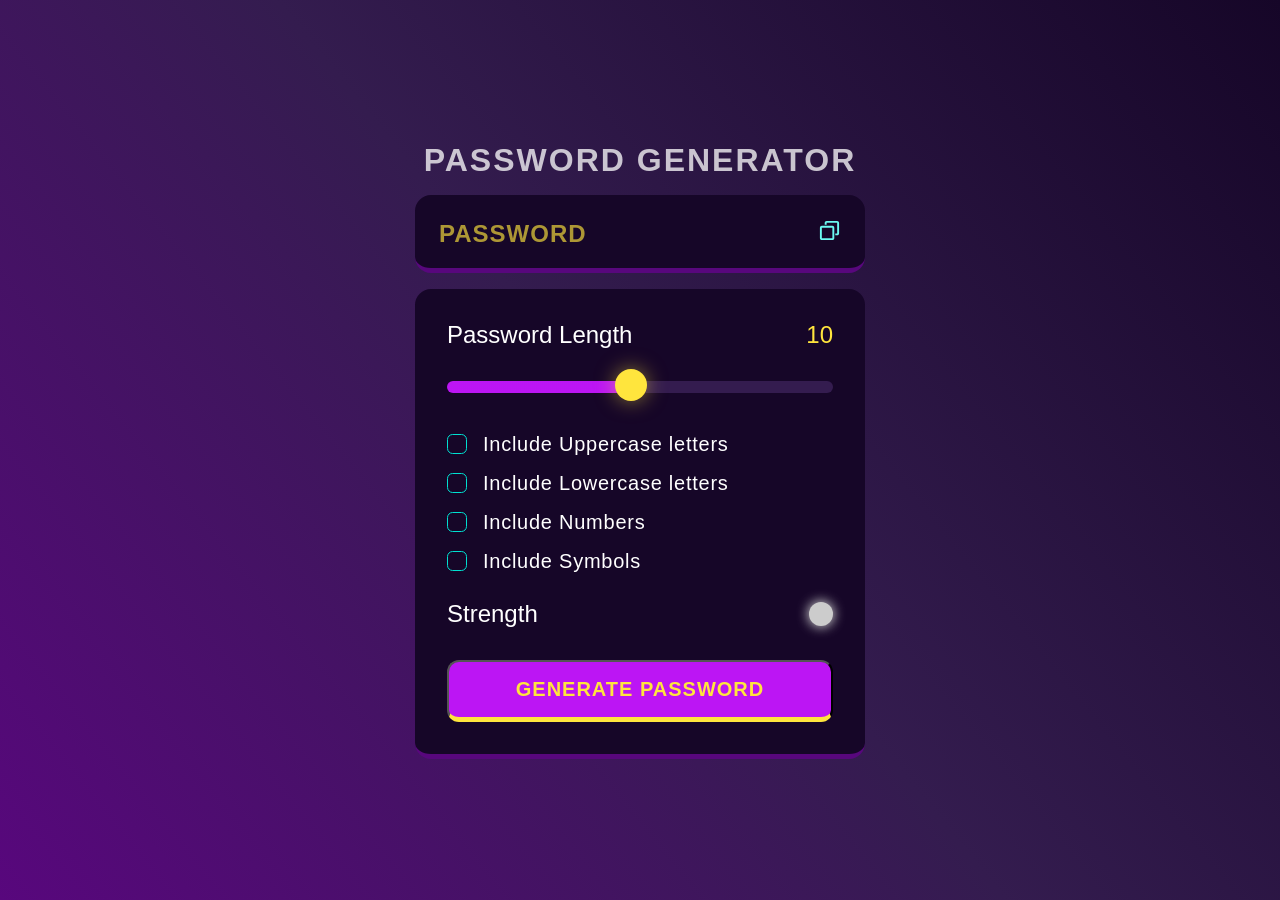
<file: index.html>
<!DOCTYPE html>
<html lang="en">
  <head>
    <meta charset="UTF-8" />
    <meta name="viewport" content="width=device-width, initial-scale=1.0" />
    <link rel="preconnect" href="https://fonts.googleapis.com" />
    <link rel="preconnect" href="https://fonts.gstatic.com" crossorigin />
    <title>Password Genertor by inter-dev</title>
    <link rel="stylesheet" href="style.css" />
  </head>
  <body>
    <!-- wrapper -->

   
      <div class="container">
        <!-- passwordgenerator heading -->

        <h1>Password Generator</h1>

        <!-- input div where password display -->

        <div class="display-container">
          <!-- input -->
          <input
            readonly
            type="text"
            placeholder="Password"
            class="Display"
            data-passwordDisplay
          />

          <!-- copy wala button -->
          <!-- on click text show copied -->

          <button class="copyBtn" data-copy>
            <span class="copy-tooltip" data-copyMsg></span>
            <!-- copywala img -->
            <img src="assets/copy.svg" alt="copy" height="23" width="23" />
          </button>
        </div>

        <!-- input wali field where you set password checkboxe -->

        <div class="input-container">
          <!-- Password Length heading and number which keep chnaging -->

          <div class="length-container">
            <p>Password Length</p>
            <p data-lengthNumber>5</p>
          </div>

          <!-- ek slider bna na hai -->

          <input
            type="range"
            min="1"
            max="20"
            step="1"
            class="slider"
            data-lengthSlider
          />

          <!-- check boxes div -->

          <div class="checkboxgroup">
            <div class="check">
              <input type="checkbox" id="uppercase" />
              <label for="uppercase">Include Uppercase letters</label>
            </div>
            <div class="check">
              <input type="checkbox" id="lowercase" />
              <label for="uppercase">Include Lowercase letters</label>
            </div>
            <div class="check">
              <input type="checkbox" id="numbers" />
              <label for="uppercase">Include Numbers</label>
            </div>
            <div class="check">
              <input type="checkbox" id="symbols" />
              <label for="uppercase">Include Symbols</label>
            </div>
          </div>

          <!-- strength wala  -->

          <div class="strengthcontainer">
            <p>Strength</p>
            <div class="indicator" dataindicator></div>
          </div>

          <!-- Generate password button -->

          <button class="generateButton">Generate Password</button>
        </div>
      </div>
  

    <script src="script.js"></script>
  </body>
</html>
</file>
<file: style.css>
*,
*::before,
*::after {
    margin: 0;
    padding: 0;
    box-sizing: border-box;
    font-family: 'League Spartan', sans-serif;
}

:root {
    /* gloabal csss */

    --dk-red: hsl(0, 76%, 44%);

    --dk-violet: hsl(268, 75%, 9%);
    --lt-violet: hsl(268, 47%, 21%);
    --lt-violet2: hsl(281, 89%, 26%);
    --vb-violet: hsl(285, 91%, 52%);
    --vb-violet2: hsl(290, 70%, 36%);

    --vb-yellow: hsl(52, 100%, 62%);


    --pl-white: hsl(0, 0%, 100%);

    --vb-cyan: hsl(176, 100%, 44%);
    --vb-cyan2: hsl(177, 92%, 70%);

    --dk-text: hsl(198, 20%, 13%);
}

/* * https: //angrytools.com/gradient/ */




body {
    width: 100vw;
    height: 100vh;
    display: flex;
    flex-direction: column;
    align-items: center;
    justify-content: center;
    background: linear-gradient(231deg, rgba(22, 6, 40, 1) 0%, rgba(52, 28, 79, 1) 50%, rgba(88, 7, 125, 1) 100%);
    overflow-y: hidden;
}

.container {
    width: 90%;
    max-width: 450px;

}

h1 {
    color: var(--pl-white);
    opacity: 0.75;
    text-transform: uppercase;
    letter-spacing: 2px;
    line-height: 1.2;
    text-align: center;
}

/* dispay containre */

.display-container {
    position: relative;
    background-color: var(--dk-violet);
    border-radius: 1rem;
    border-bottom: 0.35rem solid var(--lt-violet2);

    margin: 1rem 0;
    padding-top: 0.35rem;
}


.Display {
    width: 100%;
    background-color: transparent;
    outline: none;
    border: none;

    padding: 1.15rem 1rem;
    color: var(--vb-yellow);
    font-weight: 600;
    font-size: 1.5rem;
    line-height: 30px;
    letter-spacing: 1px;
    padding-right: 3.25rem;
}

.Display::placeholder {
    position: absolute;
    top: 50%;
    left: 1.5rem;
    font-size: 1.5rem;
    line-height: 30px;
    color: var(--vb-yellow);
    opacity: 0.65;
    text-transform: uppercase;
    transform: translateY(-50%);
}

.display-container button {
    position: absolute;
    top: 50%;
    right: 1.5rem;
    transform: translateY(-50%);
    background-color: transparent;
    border: none;

}

.input-container {
    width: 100%;
    background-color: var(--dk-violet);
    padding: 2rem;
    border-radius: 1rem;
    border-bottom: 0.35rem solid var(--lt-violet2);
}

.length-container {
    display: flex;
    justify-content: space-between;
    align-items: center;
}

.length-container p:nth-child(1) {
    color: var(--pl-white);
    font-size: 1.5rem;
}

.length-container p:nth-child(2) {
    color: var(--vb-yellow);
    font-size: 1.5rem;
}

.strengthcontainer {
    display: flex;
    justify-content: space-between;
    align-items: center;
    margin-top: 1.7rem;
    margin-bottom: 2rem;

}

.strengthcontainer p {
    color: var(--pl-white);
    font-size: 1.5rem;
}

.indicator {
    width: 1.5rem;
    height: 1.5rem;
    border-radius: 50%;
}

.generateButton {
    width: 100%;
    padding: 1rem 0;
    background-color: var(--vb-violet);
    text-align: center;
    border-radius: 0.75rem;
    border-bottom: 0.35rem solid var(--vb-yellow);
    text-transform: uppercase;
    letter-spacing: 1px;
    color: var(--vb-yellow);
    font-weight: 600;
    font-size: 1.25rem;

    cursor: pointer;
}

.generateButton:hover {
    background-color: black;
}


.check {
    display: flex;
    align-items: center;
    margin: 1rem 0;
    gap: 0 1rem;
}

.check input {
    /* appearance: none; default tarikha s abrowser style krega woh nhi chaiya */

    appearance: none;
    width: 20px;
    height: 20px;
    border: 1px solid var(--vb-cyan);
    cursor: pointer;
    position: relative;
    /* as tick ko uspa overlap krna hai */

    border-radius: 0.35rem;
}

.check input:checked {
    background-color: var(--vb-cyan);

}

.check input:checked::before {

    content: '✓';
    position: absolute;
    color: var(--dk-text);
    font-weight: 600;
    font-size: 1.05rem;
    left: 50%;
    top: -3.5px;
    transform: translateX(-50%) translateY(9%);
    z-index: 2;


}

.check label {
    color: var(--pl-white);
    font-size: 1.25rem;
    letter-spacing: 0.75px;
}

.slider {
    position: relative;
    appearance: none;
    width: 100%;
    height: 0.75rem;
    cursor: pointer;
    background-color: var(--lt-violet);
    border-radius: 1rem;
    margin-top: 2rem;
    margin-bottom: 1.5rem;
    background-image: linear-gradient(var(--vb-violet), var(--vb-violet));
    background-repeat: no-repeat;
}

/* slider thumb ko acess */
.slider::-webkit-slider-thumb {
    position: relative;

    appearance: none;
    height: 2rem;
    width: 2rem;
    border-radius: 50%;
    background-color: var(--vb-yellow);
    cursor: pointer;
    margin-top: -3px;
    box-shadow: 0px 0px 20px 0px rgba(255, 229, 61, 0.50);
    transition: all 100ms ease-in-out;


}

.slider:focus {
    outline: 3px solid var(--vb-yellow);
}

.slider::-webkit-slider-thumb:hover {
    outline: 2px solid var(--vb-yellow);
    background-color: var(--dk-violet);
    box-shadow: 0px 0px 25px 5px rgba(255, 229, 61, 0.80);
}

.copyBtn {
    cursor: pointer;
}

.copy-tooltip {
    position: absolute;
    background-color: var(--vb-violet2);
    color: var(--vb-yellow);
    font-size: 1.25rem;
    top: -35px;
    left: -25px;
    padding: 5px 10px;
    border-radius: 1rem;
    letter-spacing: 2px;
    opacity: 0;
    transform: scale(0);
    transform-origin: bottom;
    transition: all 250ms ease-in-out;

}

.copy-tooltip.active {
    opacity: 1;
    transform: scale(1);
}

/* //in case of mozilla firefox */

.slider::-moz-range-thumb {
    position: relative;
    z-index: 1;
    appearance: none;
    height: 2rem;
    width: 2rem;
    border-radius: 50%;
    background: var(--vb-yellow);
    box-shadow: 0px 0px 20px 0px rgba(255, 229, 61, 0.50);
    cursor: pointer;
}

.slider::-moz-range-thumb:hover {
    outline: 2px solid var(--vb-yellow);
    background-color: var(--dk-violet);
    box-shadow: 0px 0px 25px 5px rgba(255, 229, 61, 0.80);
}
</file>
<file: 02passwordgenerator/style.css>
*,
*::before,
*::after {
    margin: 0;
    padding: 0;
    box-sizing: border-box;
    font-family: 'League Spartan', sans-serif;
}

:root {
    /* gloabal csss */

    --dk-red: hsl(0, 76%, 44%);

    --dk-violet: hsl(268, 75%, 9%);
    --lt-violet: hsl(268, 47%, 21%);
    --lt-violet2: hsl(281, 89%, 26%);
    --vb-violet: hsl(285, 91%, 52%);
    --vb-violet2: hsl(290, 70%, 36%);

    --vb-yellow: hsl(52, 100%, 62%);


    --pl-white: hsl(0, 0%, 100%);

    --vb-cyan: hsl(176, 100%, 44%);
    --vb-cyan2: hsl(177, 92%, 70%);

    --dk-text: hsl(198, 20%, 13%);
}

/* * https: //angrytools.com/gradient/ */




.wrapper {
    width: 100vw;
    height: 100vh;
    display: flex;
    flex-direction: column;
    align-items: center;
    justify-content: center;
    background: linear-gradient(231deg, rgba(22, 6, 40, 1) 0%, rgba(52, 28, 79, 1) 50%, rgba(88, 7, 125, 1) 100%);
    ;
}

.container {
    width: 90%;
    max-width: 450px;

}

h1 {
    color: var(--pl-white);
    opacity: 0.75;
    text-transform: uppercase;
    letter-spacing: 2px;
    line-height: 1.2;
    text-align: center;
}

/* dispay containre */

.display-container {
    position: relative;
    background-color: var(--dk-violet);
    border-radius: 1rem;
    border-bottom: 0.35rem solid var(--lt-violet2);

    margin: 1rem 0;
    padding-top: 0.35rem;
}


.Display {
    width: 100%;
    background-color: transparent;
    outline: none;
    border: none;

    padding: 1.15rem 1rem;
    color: var(--vb-yellow);
    font-weight: 600;
    font-size: 1.5rem;
    line-height: 30px;
    letter-spacing: 1px;
    padding-right: 3.25rem;
}

.Display::placeholder {
    position: absolute;
    top: 50%;
    left: 1.5rem;
    font-size: 1.5rem;
    line-height: 30px;
    color: var(--vb-yellow);
    opacity: 0.65;
    text-transform: uppercase;
    transform: translateY(-50%);
}

.display-container button {
    position: absolute;
    top: 50%;
    right: 1.5rem;
    transform: translateY(-50%);
    background-color: transparent;
    border: none;

}

.input-container {
    width: 100%;
    background-color: var(--dk-violet);
    padding: 2rem;
    border-radius: 1rem;
    border-bottom: 0.35rem solid var(--lt-violet2);
}

.length-container {
    display: flex;
    justify-content: space-between;
    align-items: center;
}

.length-container p:nth-child(1) {
    color: var(--pl-white);
    font-size: 1.5rem;
}

.length-container p:nth-child(2) {
    color: var(--vb-yellow);
    font-size: 1.5rem;
}

.strengthcontainer {
    display: flex;
    justify-content: space-between;
    align-items: center;
    margin-top: 1.7rem;
    margin-bottom: 2rem;

}

.strengthcontainer p {
    color: var(--pl-white);
    font-size: 1.5rem;
}

.indicator {
    width: 1.5rem;
    height: 1.5rem;
    border-radius: 50%;
}

.generateButton {
    width: 100%;
    padding: 1rem 0;
    background-color: var(--vb-violet);
    text-align: center;
    border-radius: 0.75rem;
    border-bottom: 0.35rem solid var(--vb-yellow);
    text-transform: uppercase;
    letter-spacing: 1px;
    color: var(--vb-yellow);
    font-weight: 600;
    font-size: 1.25rem;

    cursor: pointer;
}

.generateButton:hover {
    background-color: black;
}


.check {
    display: flex;
    align-items: center;
    margin: 1rem 0;
    gap: 0 1rem;
}

.check input {
    /* appearance: none; default tarikha s abrowser style krega woh nhi chaiya */

    appearance: none;
    width: 20px;
    height: 20px;
    border: 1px solid var(--vb-cyan);
    cursor: pointer;
    position: relative;
    /* as tick ko uspa overlap krna hai */

    border-radius: 0.35rem;
}

.check input:checked {
    background-color: var(--vb-cyan);

}

.check input:checked::before {

    content: '✓';
    position: absolute;
    color: var(--dk-text);
    font-weight: 600;
    font-size: 1.05rem;
    left: 50%;
    top: -3.5px;
    transform: translateX(-50%) translateY(9%);
    z-index: 2;


}

.check label {
    color: var(--pl-white);
    font-size: 1.25rem;
    letter-spacing: 0.75px;
}

.slider {
    position: relative;
    appearance: none;
    width: 100%;
    height: 0.75rem;
    cursor: pointer;
    background-color: var(--lt-violet);
    border-radius: 1rem;
    margin-top: 2rem;
    margin-bottom: 1.5rem;
    background-image: linear-gradient(var(--vb-violet), var(--vb-violet));
    background-repeat: no-repeat;
}

/* slider thumb ko acess */
.slider::-webkit-slider-thumb {
    position: relative;

    appearance: none;
    height: 2rem;
    width: 2rem;
    border-radius: 50%;
    background-color: var(--vb-yellow);
    cursor: pointer;
    margin-top: -3px;
    box-shadow: 0px 0px 20px 0px rgba(255, 229, 61, 0.50);
    transition: all 100ms ease-in-out;


}

.slider:focus {
    outline: 3px solid var(--vb-yellow);
}

.slider::-webkit-slider-thumb:hover {
    outline: 2px solid var(--vb-yellow);
    background-color: var(--dk-violet);
    box-shadow: 0px 0px 25px 5px rgba(255, 229, 61, 0.80);
}

.copyBtn {
    cursor: pointer;
}

.copy-tooltip {
    position: absolute;
    background-color: var(--vb-violet2);
    color: var(--vb-yellow);
    font-size: 1.25rem;
    top: -35px;
    left: -25px;
    padding: 5px 10px;
    border-radius: 1rem;
    letter-spacing: 2px;
    opacity: 0;
    transform: scale(0);
    transform-origin: bottom;
    transition: all 250ms ease-in-out;

}

.copy-tooltip.active {
    opacity: 1;
    transform: scale(1);
}

/* //in case of mozilla firefox */

.slider::-moz-range-thumb {
    position: relative;
    z-index: 1;
    appearance: none;
    height: 2rem;
    width: 2rem;
    border-radius: 50%;
    background: var(--vb-yellow);
    box-shadow: 0px 0px 20px 0px rgba(255, 229, 61, 0.50);
    cursor: pointer;
}

.slider::-moz-range-thumb:hover {
    outline: 2px solid var(--vb-yellow);
    background-color: var(--dk-violet);
    box-shadow: 0px 0px 25px 5px rgba(255, 229, 61, 0.80);
}
</file>
